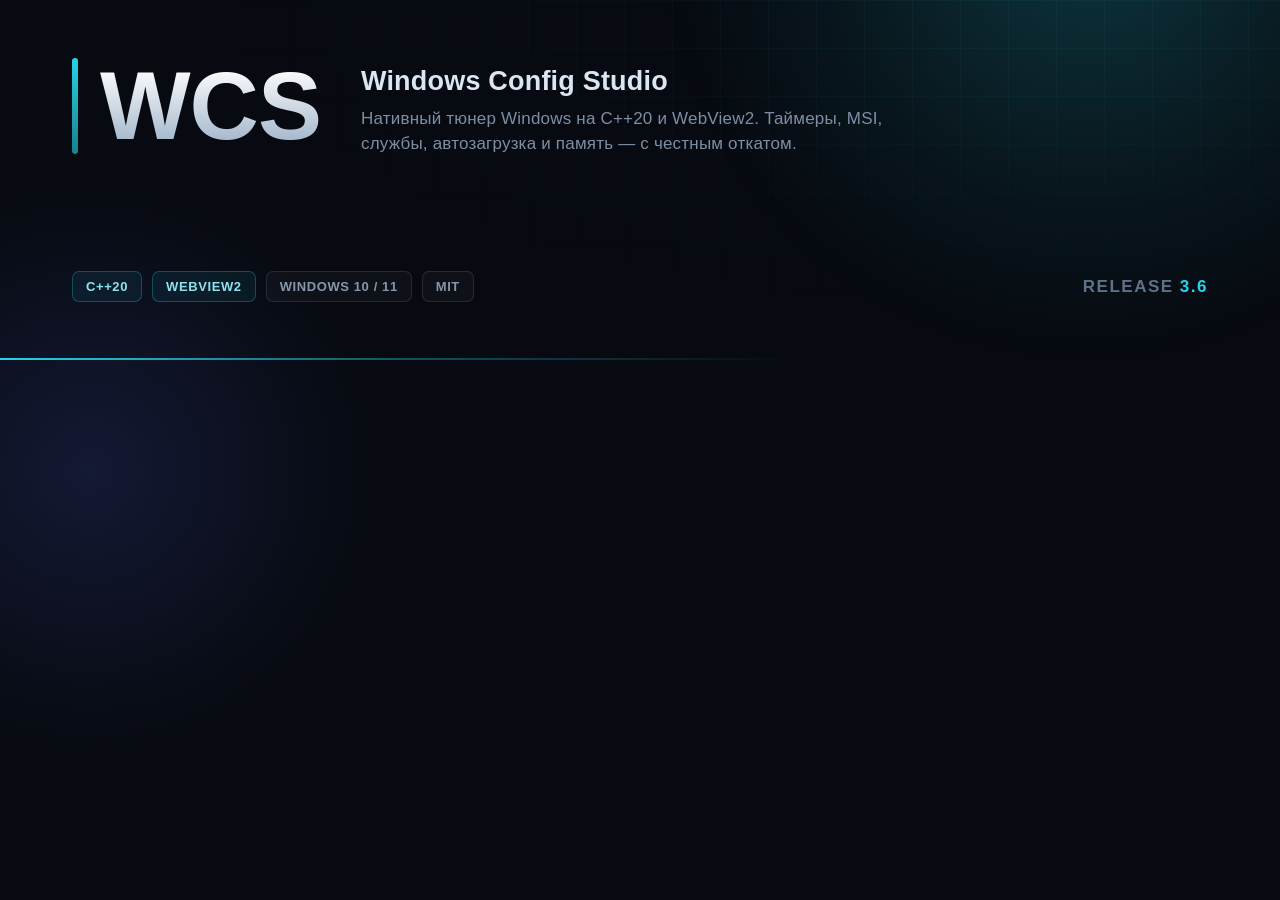
<file: docs/branding/banner.html>
<!DOCTYPE html>
<html lang="ru">
<head>
<meta charset="utf-8">
<style>
  @page { margin: 0 }
  * { margin: 0; padding: 0; box-sizing: border-box }
  body {
    width: 1280px; height: 360px; overflow: hidden;
    background: #070a10;
    font-family: "Segoe UI", "Segoe UI Variable Display", Arial, sans-serif;
    color: #e8eef7;
    position: relative;
  }
  .grid {
    position: absolute; inset: 0;
    background-image:
      linear-gradient(rgba(39, 211, 230, .055) 1px, transparent 1px),
      linear-gradient(90deg, rgba(39, 211, 230, .055) 1px, transparent 1px);
    background-size: 48px 48px;
    mask-image: radial-gradient(ellipse 85% 120% at 78% 0%, #000 0%, transparent 72%);
  }
  .glow {
    position: absolute; width: 900px; height: 900px; right: -260px; top: -520px;
    background: radial-gradient(circle, rgba(39, 211, 230, .22) 0%, rgba(39, 211, 230, .06) 42%, transparent 68%);
    filter: blur(6px);
  }
  .glow2 {
    position: absolute; width: 620px; height: 620px; left: -220px; bottom: -420px;
    background: radial-gradient(circle, rgba(88, 101, 242, .16) 0%, transparent 66%);
  }
  .wrap { position: relative; padding: 58px 72px; height: 100%; display: flex; flex-direction: column; justify-content: space-between }
  .top { display: flex; align-items: flex-start; gap: 34px }
  .mark {
    display: flex; align-items: center; gap: 22px;
  }
  .bar { width: 6px; height: 96px; border-radius: 3px; background: linear-gradient(180deg, #27d3e6, #1b7f8c) }
  .wcs {
    font-size: 96px; font-weight: 800; letter-spacing: -1px; padding-right: 6px; line-height: .86;
    background: linear-gradient(180deg, #ffffff 0%, #9fb4c9 100%);
    -webkit-background-clip: text; background-clip: text; color: transparent;
  }
  .full { padding-top: 8px }
  .name { font-size: 27px; font-weight: 600; letter-spacing: .2px; color: #dbe6f3 }
  .tag { margin-top: 10px; font-size: 17px; color: #7d8fa5; letter-spacing: .2px; max-width: 560px; line-height: 1.45 }
  .bottom { display: flex; align-items: center; justify-content: space-between }
  .chips { display: flex; gap: 10px }
  .chip {
    font-size: 13px; letter-spacing: .6px; text-transform: uppercase;
    padding: 7px 13px; border-radius: 7px;
    border: 1px solid rgba(39, 211, 230, .28);
    background: rgba(39, 211, 230, .07);
    color: #8fe3ef; font-weight: 600;
  }
  .chip.dim { border-color: rgba(255,255,255,.10); background: rgba(255,255,255,.03); color: #8697ab }
  .ver { font-size: 17px; color: #5f7189; letter-spacing: 1.5px; font-weight: 600 }
  .ver b { color: #27d3e6; font-weight: 700 }
  .rule { position: absolute; left: 0; right: 0; bottom: 0; height: 2px; background: linear-gradient(90deg, #27d3e6 0%, rgba(39,211,230,.35) 32%, rgba(39,211,230,0) 62%) }
</style>
</head>
<body>
  <div class="grid"></div>
  <div class="glow"></div>
  <div class="glow2"></div>
  <div class="wrap">
    <div class="top">
      <div class="mark">
        <div class="bar"></div>
        <div class="wcs">WCS</div>
      </div>
      <div class="full">
        <div class="name">Windows Config Studio</div>
        <div class="tag">Нативный тюнер Windows на C++20 и WebView2. Таймеры, MSI, службы, автозагрузка и память — с честным откатом.</div>
      </div>
    </div>
    <div class="bottom">
      <div class="chips">
        <div class="chip">C++20</div>
        <div class="chip">WebView2</div>
        <div class="chip dim">Windows 10 / 11</div>
        <div class="chip dim">MIT</div>
      </div>
      <div class="ver">RELEASE <b>3.6</b></div>
    </div>
  </div>
  <div class="rule"></div>
</body>
</html>
</file>
